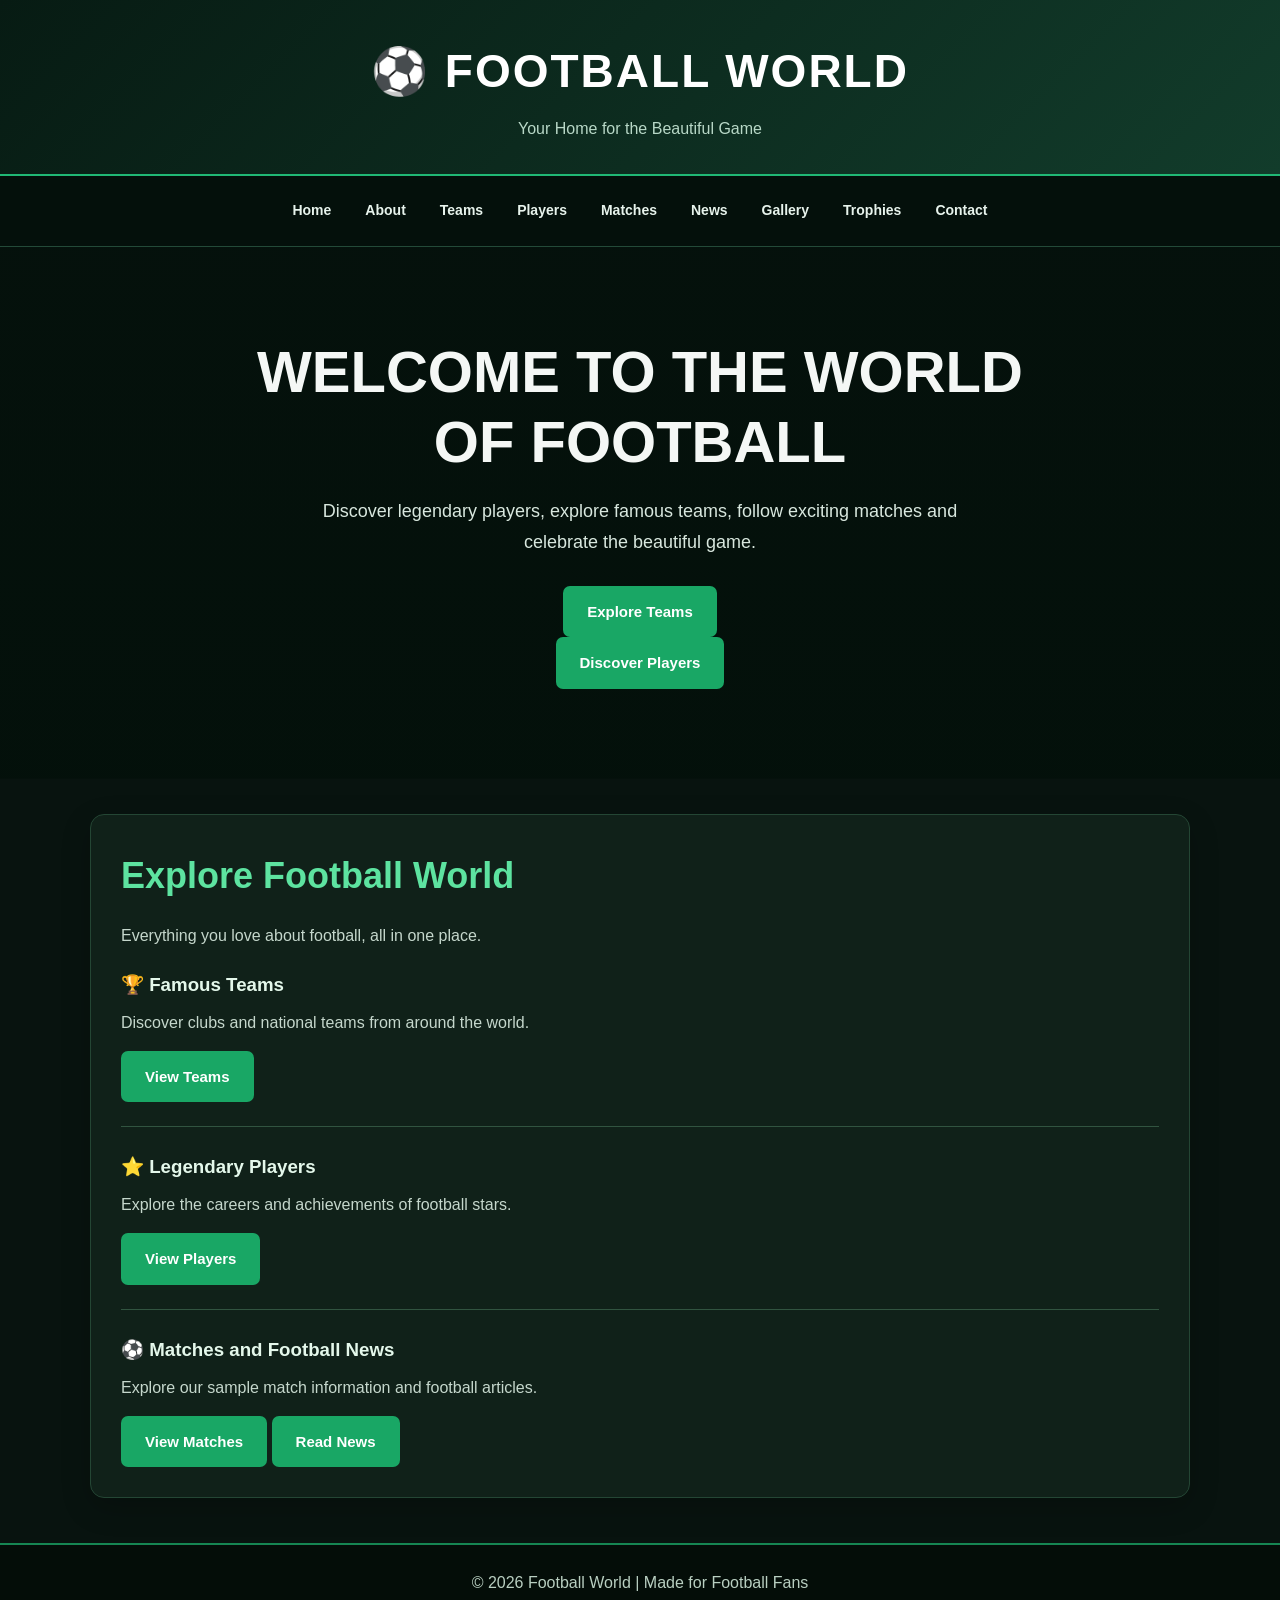
<file: index.html>
<!DOCTYPE html>

<html lang="en">

<head>

    <meta charset="UTF-8">

    <meta name="viewport" content="width=device-width, initial-scale=1.0">

    <title>Football World | Home</title>

    <link rel="stylesheet" href="style.css">

</head>

<body>

    <header>

        <h1>⚽ FOOTBALL WORLD</h1>

        <p>Your Home for the Beautiful Game</p>

    </header>

    <nav>

        <a href="index.html">Home</a>

        <a href="about.html">About</a>

        <a href="teams.html">Teams</a>

        <a href="players.html">Players</a>

        <a href="matches.html">Matches</a>

        <a href="news.html">News</a>

        <a href="gallery.html">Gallery</a>

        <a href="trophies.html">Trophies</a>

        <a href="contact.html">Contact</a>

    </nav>

    <main>

        <section class="hero">

            <h2>WELCOME TO THE WORLD OF FOOTBALL</h2>

            <p>

                Discover legendary players, explore famous teams,

                follow exciting matches and celebrate the beautiful game.

            </p>

            <a class="btn" href="teams.html">Explore Teams</a>

            <a class="btn" href="players.html">Discover Players</a>

        </section>

        <section class="content">

            <h2>Explore Football World</h2>

            <p>Everything you love about football, all in one place.</p>

            <h3>🏆 Famous Teams</h3>

            <p>Discover clubs and national teams from around the world.</p>

            <a class="btn" href="teams.html">View Teams</a>

            <hr>

            <h3>⭐ Legendary Players</h3>

            <p>Explore the careers and achievements of football stars.</p>

            <a class="btn" href="players.html">View Players</a>

            <hr>

            <h3>⚽ Matches and Football News</h3>

            <p>Explore our sample match information and football articles.</p>

            <a class="btn" href="matches.html">View Matches</a>

            <a class="btn" href="news.html">Read News</a>

        </section>

    </main>

    <footer>

        <p>© 2026 Football World | Made for Football Fans</p>

    </footer>

</body>

</html>
</file>
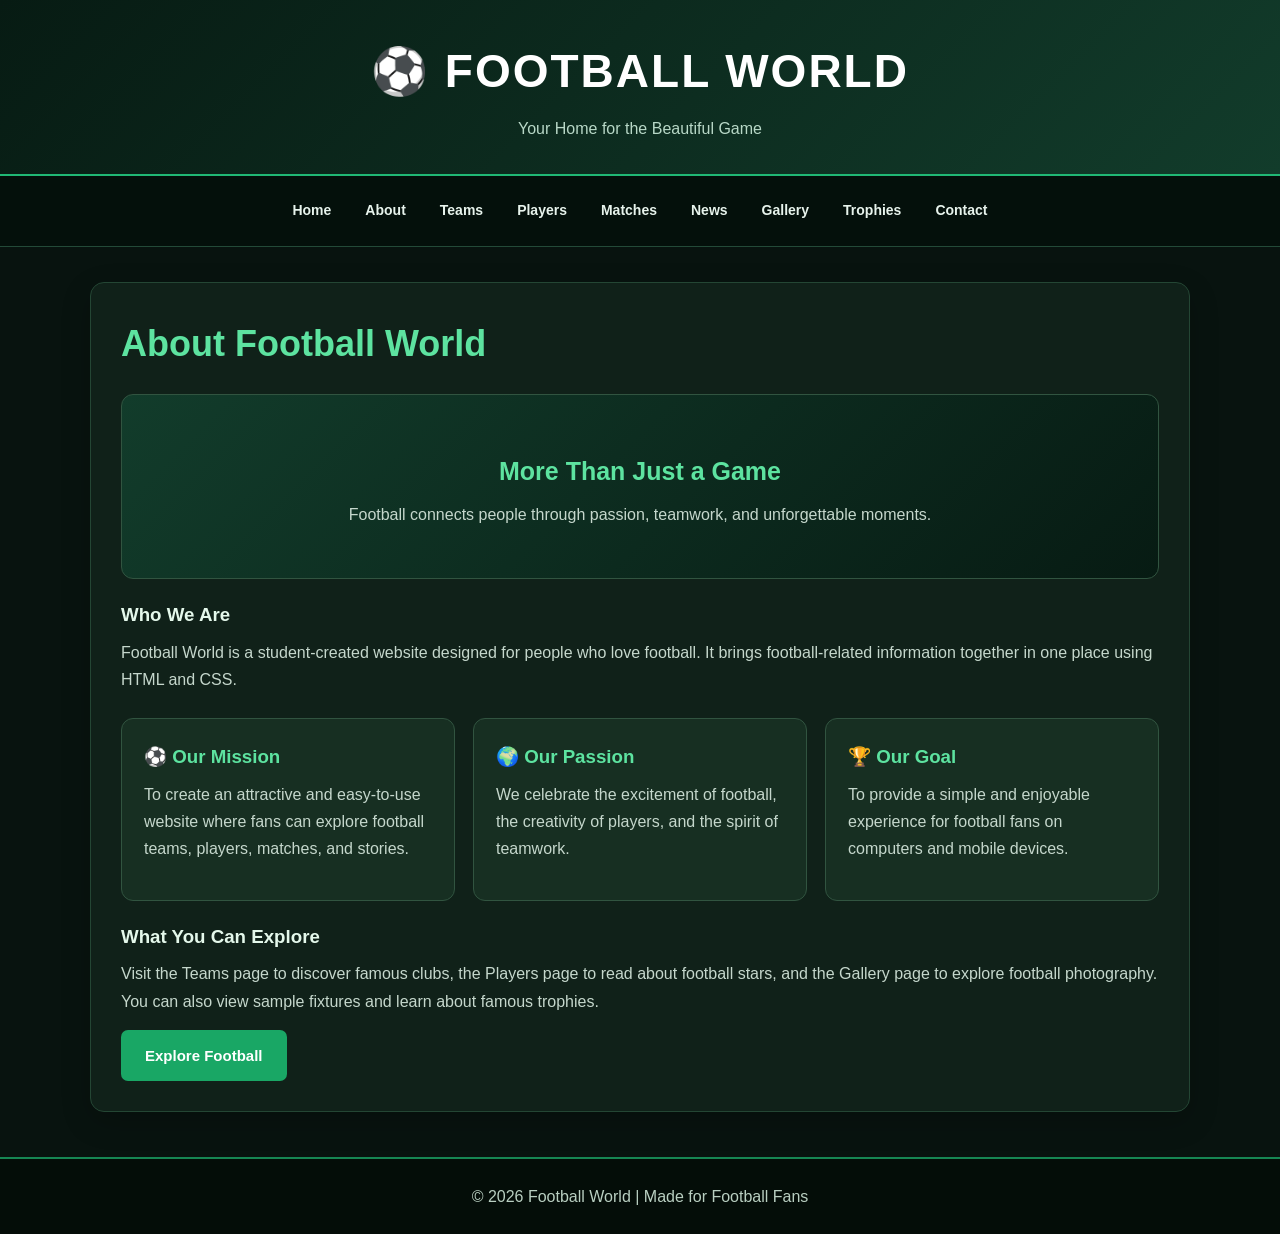
<file: about.html>
<!DOCTYPE html>

<html lang="en">

<head>

    <meta charset="UTF-8">

    <meta name="viewport" content="width=device-width, initial-scale=1.0">

    <title>About Us | Football World</title>

    <link rel="stylesheet" href="style.css">

    <style>

        .about-banner {

            padding: 35px 20px;

            margin: 20px 0;

            text-align: center;

            background: linear-gradient(135deg, #123c2b, #071b13);

            border: 1px solid #315440;

            border-radius: 12px;

        }

        .about-banner h3 {

            color: #5de3a0;

            font-size: 25px;

        }

        .about-grid {

            display: grid;

            grid-template-columns: repeat(auto-fit, minmax(220px, 1fr));

            gap: 18px;

            margin-top: 25px;

        }

        .about-card {

            background: #172f22;

            padding: 22px;

            border: 1px solid #315440;

            border-radius: 12px;

        }

        .about-card h3 {

            color: #5de3a0;

            margin-top: 0;

        }

    </style>

</head>

<body>

    <header>

        <h1>⚽ FOOTBALL WORLD</h1>

        <p>Your Home for the Beautiful Game</p>

    </header>

    <nav>

        <a href="index.html">Home</a>

        <a href="about.html">About</a>

        <a href="teams.html">Teams</a>

        <a href="players.html">Players</a>

        <a href="matches.html">Matches</a>

        <a href="news.html">News</a>

        <a href="gallery.html">Gallery</a>

        <a href="trophies.html">Trophies</a>

        <a href="contact.html">Contact</a>

    </nav>

    <main class="content">

        <h2>About Football World</h2>

        <div class="about-banner">

            <h3>More Than Just a Game</h3>

            <p>Football connects people through passion, teamwork, and unforgettable moments.</p>

        </div>

        <h3>Who We Are</h3>

        <p>Football World is a student-created website designed for people who love football. It brings football-related information together in one place using HTML and CSS.</p>

        <div class="about-grid">

            <section class="about-card">

                <h3>⚽ Our Mission</h3>

                <p>To create an attractive and easy-to-use website where fans can explore football teams, players, matches, and stories.</p>

            </section>

            <section class="about-card">

                <h3>🌍 Our Passion</h3>

                <p>We celebrate the excitement of football, the creativity of players, and the spirit of teamwork.</p>

            </section>

            <section class="about-card">

                <h3>🏆 Our Goal</h3>

                <p>To provide a simple and enjoyable experience for football fans on computers and mobile devices.</p>

            </section>

        </div>

        <h3>What You Can Explore</h3>

        <p>Visit the Teams page to discover famous clubs, the Players page to read about football stars, and the Gallery page to explore football photography. You can also view sample fixtures and learn about famous trophies.</p>

        <a class="btn" href="teams.html">Explore Football</a>

    </main>

    <footer>

        <p>© 2026 Football World | Made for Football Fans</p>

    </footer>

</body>

</html>
</file>
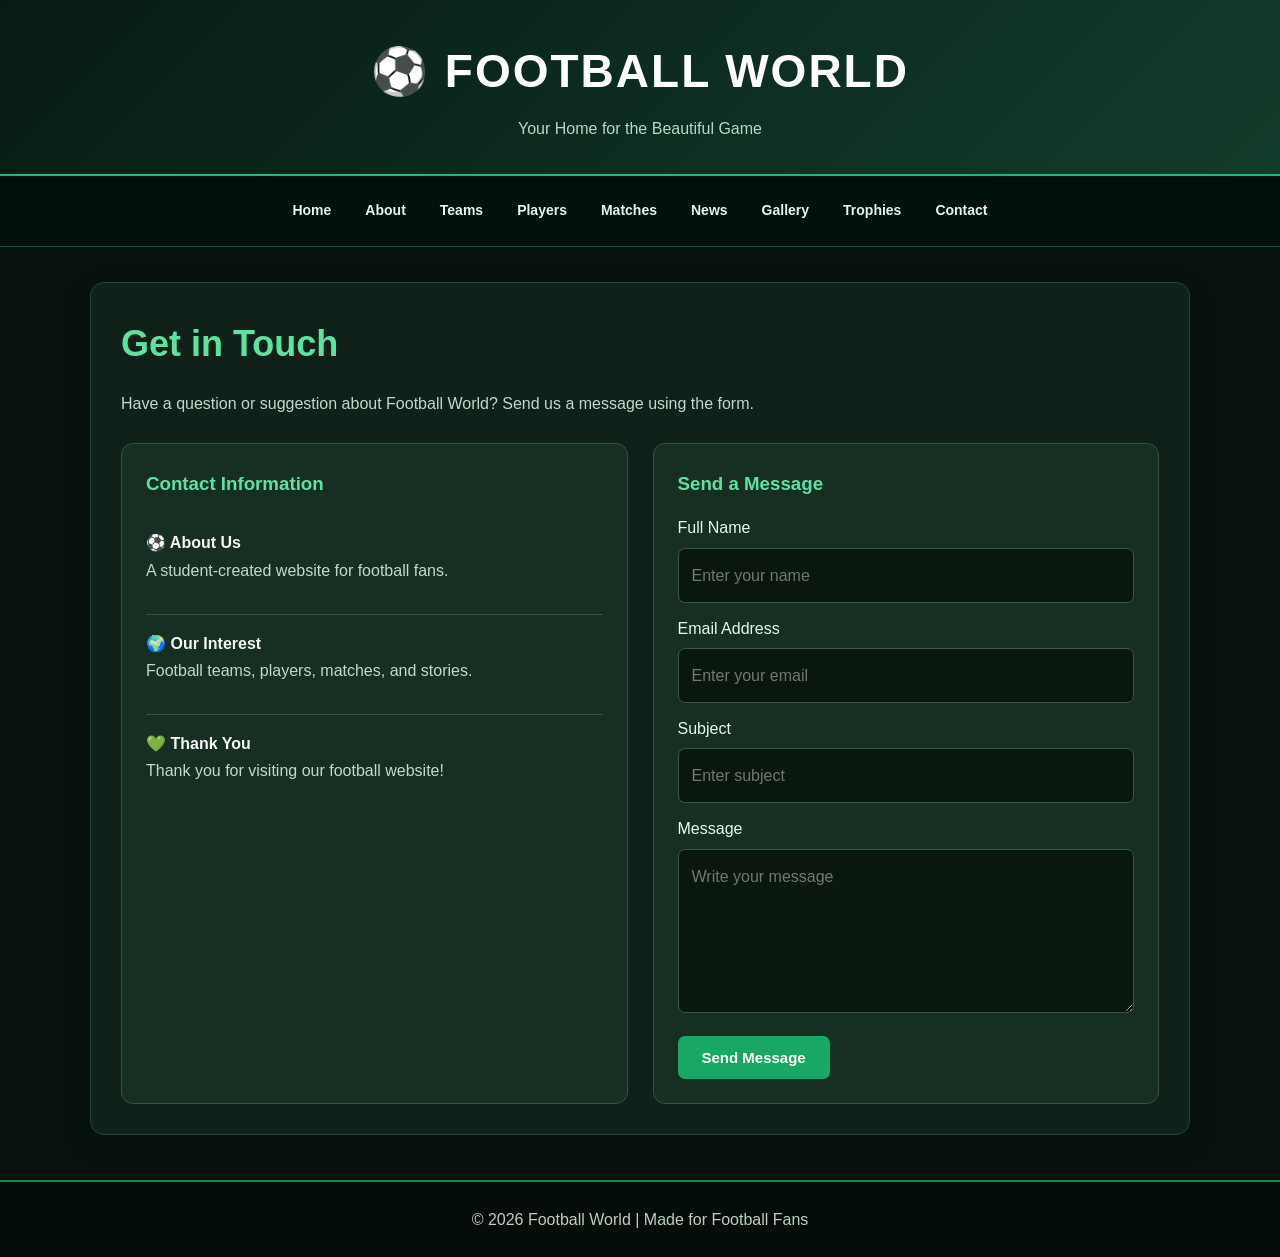
<file: contact.html>
<!DOCTYPE html>

<html lang="en">

<head>

    <meta charset="UTF-8">

    <meta name="viewport" content="width=device-width, initial-scale=1.0">

    <title>Contact Us | Football World</title>

    <link rel="stylesheet" href="style.css">

    <style>

        .contact-layout {

            display: grid;

            grid-template-columns: repeat(auto-fit, minmax(250px, 1fr));

            gap: 25px;

            margin-top: 25px;

        }

        .contact-info,

        .contact-form {

            background: #172f22;

            border: 1px solid #315440;

            border-radius: 12px;

            padding: 24px;

        }

        .contact-info h3,

        .contact-form h3 {

            color: #5de3a0;

            margin-top: 0;

            margin-bottom: 15px;

        }

        .contact-info .contact-item {

            padding: 15px 0;

            border-bottom: 1px solid #315440;

        }

        .contact-info .contact-item:last-child {

            border-bottom: none;

        }

        .contact-form label {

            display: block;

            margin-top: 12px;

            color: #e4f8eb;

        }

        .contact-form button {

            margin-top: 15px;

        }

    </style>

</head>

<body>

    <header>

        <h1>⚽ FOOTBALL WORLD</h1>

        <p>Your Home for the Beautiful Game</p>

    </header>

    <nav>

        <a href="index.html">Home</a>

        <a href="about.html">About</a>

        <a href="teams.html">Teams</a>

        <a href="players.html">Players</a>

        <a href="matches.html">Matches</a>

        <a href="news.html">News</a>

        <a href="gallery.html">Gallery</a>

        <a href="trophies.html">Trophies</a>

        <a href="contact.html">Contact</a>

    </nav>

    <main class="content">

        <h2>Get in Touch</h2>

        <p>Have a question or suggestion about Football World? Send us a message using the form.</p>

        <div class="contact-layout">

            <section class="contact-info">

                <h3>Contact Information</h3>

                <div class="contact-item">

                    <h4>⚽ About Us</h4>

                    <p>A student-created website for football fans.</p>

                </div>

                <div class="contact-item">

                    <h4>🌍 Our Interest</h4>

                    <p>Football teams, players, matches, and stories.</p>

                </div>

                <div class="contact-item">

                    <h4>💚 Thank You</h4>

                    <p>Thank you for visiting our football website!</p>

                </div>

            </section>

            <section class="contact-form">

                <h3>Send a Message</h3>

                <form action="#" method="post">

                    <label for="name">Full Name</label>

                    <input type="text" id="name" name="name"

                           placeholder="Enter your name" required>

                    <label for="email">Email Address</label>

                    <input type="email" id="email" name="email"

                           placeholder="Enter your email" required>

                    <label for="subject">Subject</label>

                    <input type="text" id="subject" name="subject"

                           placeholder="Enter subject" required>

                    <label for="message">Message</label>

                    <textarea id="message" name="message" rows="5"

                              placeholder="Write your message" required></textarea>

                    <button type="submit">Send Message</button>

                </form>

            </section>

        </div>

    </main>

    <footer>

        <p>© 2026 Football World | Made for Football Fans</p>

    </footer>

</body>

</html>
</file>
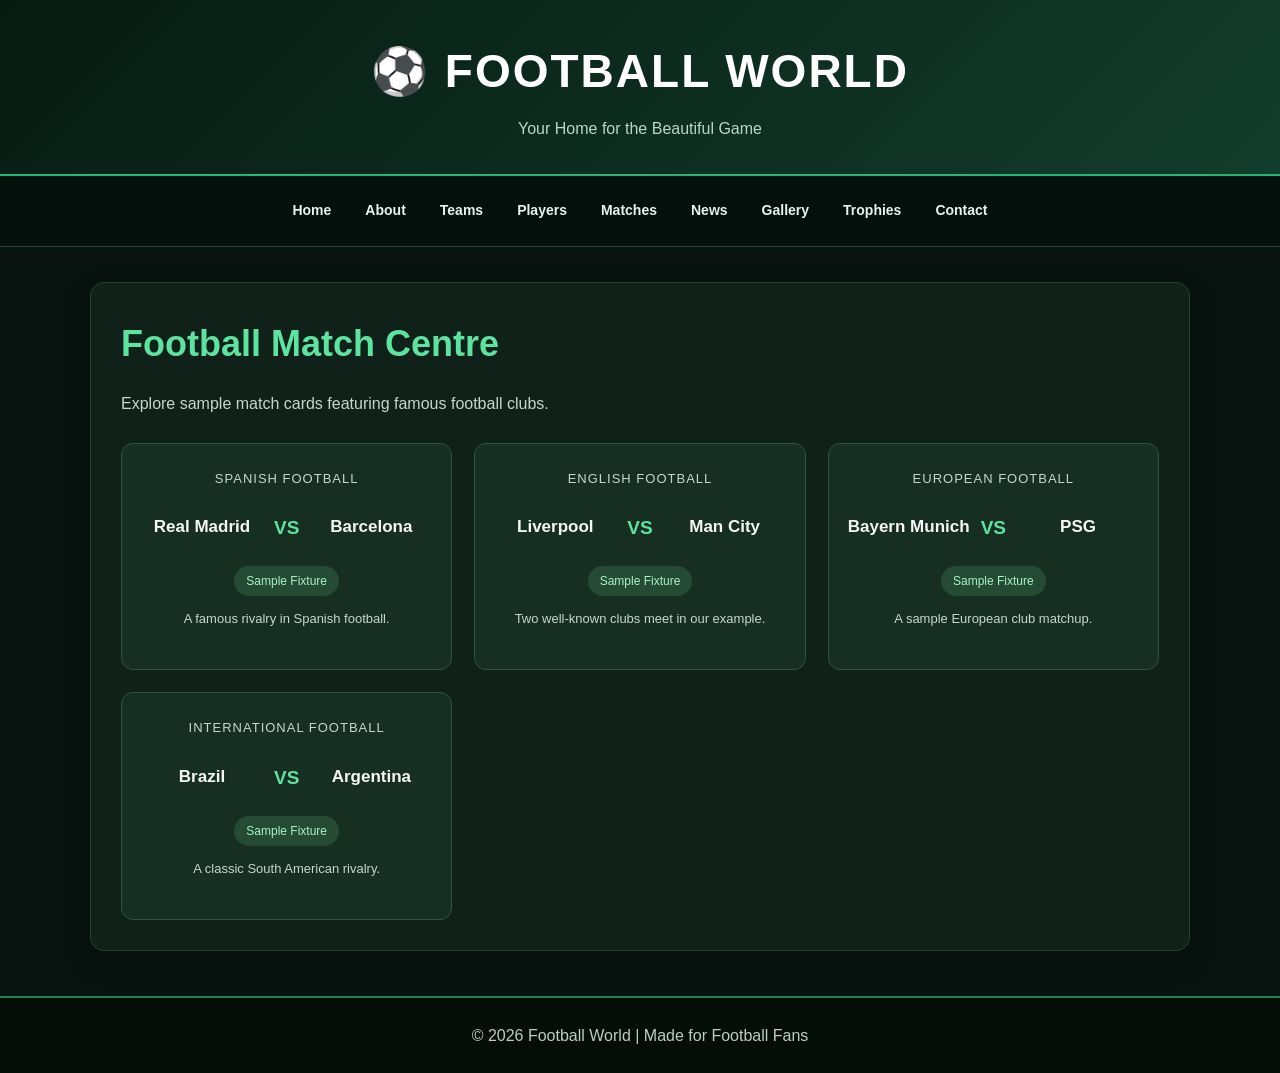
<file: matches.html>
<!DOCTYPE html>

<html lang="en">

<head>

    <meta charset="UTF-8">

    <meta name="viewport" content="width=device-width, initial-scale=1.0">

    <title>Football Matches | Football World</title>

    <link rel="stylesheet" href="style.css">

    <style>

        .match-grid {

            display: grid;

            grid-template-columns: repeat(auto-fit, minmax(250px, 1fr));

            gap: 22px;

            margin-top: 25px;

        }

        .match-card {

            background: #172f22;

            border: 1px solid #315440;

            border-radius: 12px;

            padding: 24px 18px;

            text-align: center;

            transition: transform 0.3s;

        }

        .match-card:hover {

            transform: translateY(-5px);

        }

        .competition {

            color: #5de3a0;

            font-size: 13px;

            text-transform: uppercase;

            letter-spacing: 1px;

        }

        .teams {

            display: flex;

            justify-content: space-around;

            align-items: center;

            gap: 10px;

            margin: 22px 0;

        }

        .team-name {

            flex: 1;

            font-size: 17px;

            font-weight: bold;

        }

        .vs {

            color: #5de3a0;

            font-size: 19px;

            font-weight: bold;

        }

        .match-status {

            display: inline-block;

            padding: 5px 12px;

            border-radius: 20px;

            background: #254b34;

            color: #a7f3c6;

            font-size: 12px;

        }

        .match-note {

            color: #c5d7cc;

            font-size: 13px;

            margin-top: 12px;

        }

    </style>

</head>

<body>

    <header>

        <h1>⚽ FOOTBALL WORLD</h1>

        <p>Your Home for the Beautiful Game</p>

    </header>

    <nav>

        <a href="index.html">Home</a>

        <a href="about.html">About</a>

        <a href="teams.html">Teams</a>

        <a href="players.html">Players</a>

        <a href="matches.html">Matches</a>

        <a href="news.html">News</a>

        <a href="gallery.html">Gallery</a>

        <a href="trophies.html">Trophies</a>

        <a href="contact.html">Contact</a>

    </nav>

    <main class="content">

        <h2>Football Match Centre</h2>

        <p>Explore sample match cards featuring famous football clubs.</p>

        <div class="match-grid">

            <article class="match-card">

                <p class="competition">Spanish Football</p>

                <div class="teams">

                    <div class="team-name">Real Madrid</div>

                    <div class="vs">VS</div>

                    <div class="team-name">Barcelona</div>

                </div>

                <span class="match-status">Sample Fixture</span>

                <p class="match-note">A famous rivalry in Spanish football.</p>

            </article>

            <article class="match-card">

                <p class="competition">English Football</p>

                <div class="teams">

                    <div class="team-name">Liverpool</div>

                    <div class="vs">VS</div>

                    <div class="team-name">Man City</div>

                </div>

                <span class="match-status">Sample Fixture</span>

                <p class="match-note">Two well-known clubs meet in our example.</p>

            </article>

            <article class="match-card">

                <p class="competition">European Football</p>

                <div class="teams">

                    <div class="team-name">Bayern Munich</div>

                    <div class="vs">VS</div>

                    <div class="team-name">PSG</div>

                </div>

                <span class="match-status">Sample Fixture</span>

                <p class="match-note">A sample European club matchup.</p>

            </article>

            <article class="match-card">

                <p class="competition">International Football</p>

                <div class="teams">

                    <div class="team-name">Brazil</div>

                    <div class="vs">VS</div>

                    <div class="team-name">Argentina</div>

                </div>

                <span class="match-status">Sample Fixture</span>

                <p class="match-note">A classic South American rivalry.</p>

            </article>

        </div>

    </main>

    <footer>

        <p>© 2026 Football World | Made for Football Fans</p>

    </footer>

</body>

</html>
</file>
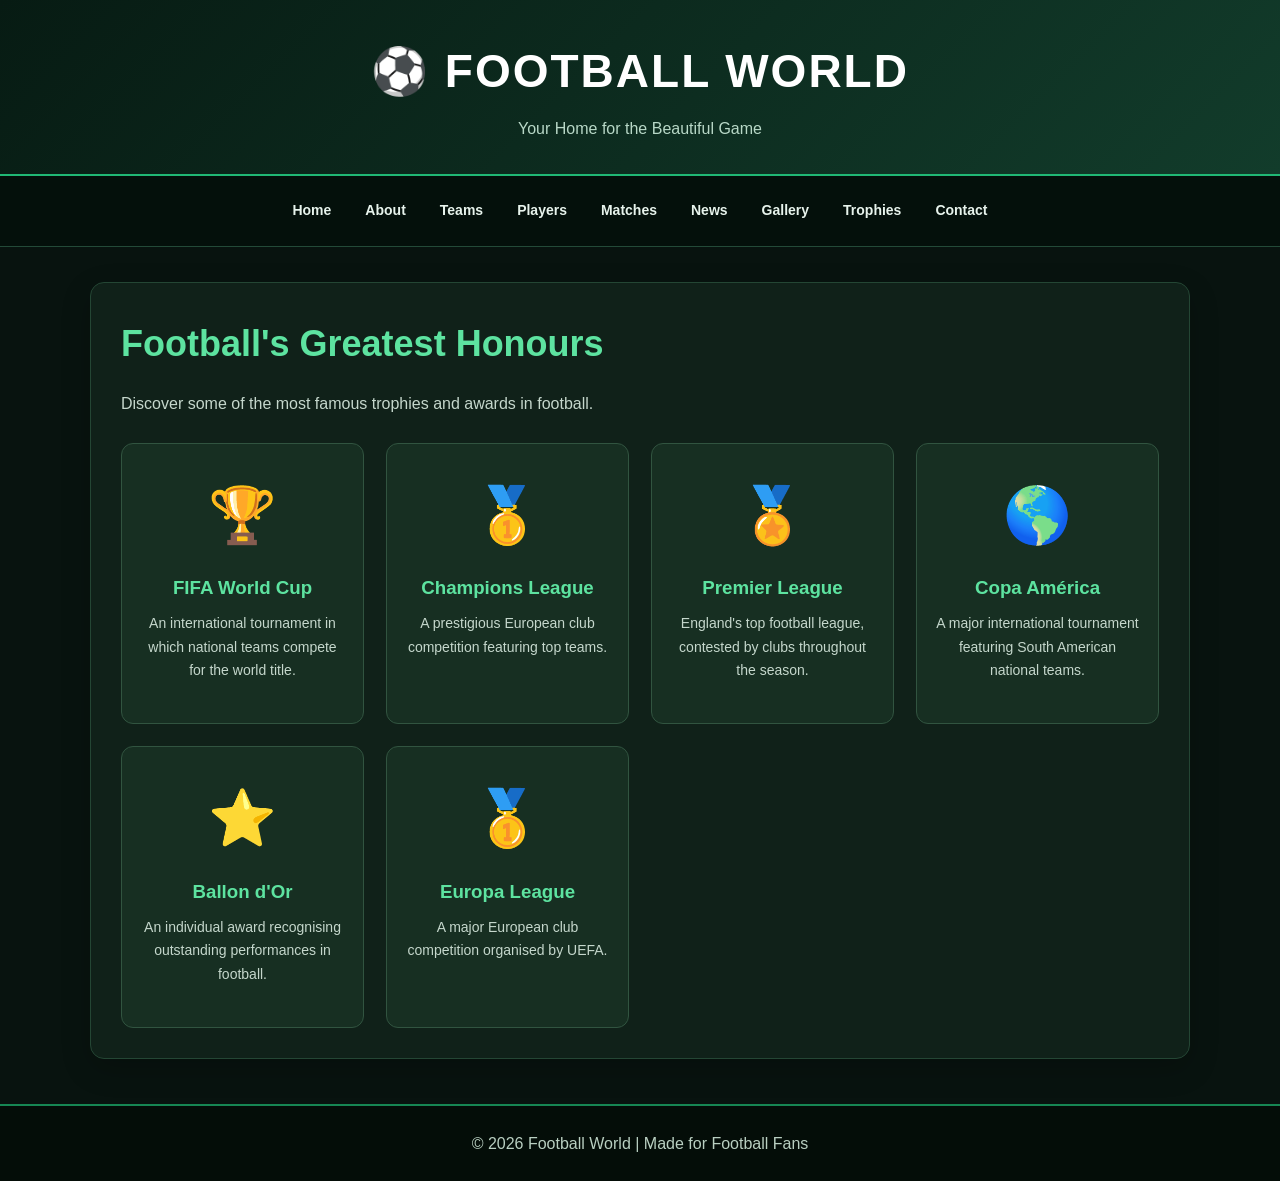
<file: trophies.html>
<!DOCTYPE html>

<html lang="en">

<head>

    <meta charset="UTF-8">

    <meta name="viewport" content="width=device-width, initial-scale=1.0">

    <title>Football Trophies | Football World</title>

    <link rel="stylesheet" href="style.css">

    <style>

        .trophy-grid {

            display: grid;

            grid-template-columns: repeat(auto-fit, minmax(220px, 1fr));

            gap: 22px;

            margin-top: 25px;

        }

        .trophy-card {

            background: #172f22;

            border: 1px solid #315440;

            border-radius: 12px;

            padding: 25px 18px;

            text-align: center;

            transition: transform 0.3s;

        }

        .trophy-card:hover {

            transform: translateY(-6px);

        }

        .trophy-icon {

            font-size: 55px;

            margin-bottom: 10px;

        }

        .trophy-card h3 {

            color: #5de3a0;

            margin: 8px 0;

        }

        .trophy-card p {

            font-size: 14px;

        }

    </style>

</head>

<body>

    <header>

        <h1>⚽ FOOTBALL WORLD</h1>

        <p>Your Home for the Beautiful Game</p>

    </header>

    <nav>

        <a href="index.html">Home</a>

        <a href="about.html">About</a>

        <a href="teams.html">Teams</a>

        <a href="players.html">Players</a>

        <a href="matches.html">Matches</a>

        <a href="news.html">News</a>

        <a href="gallery.html">Gallery</a>

        <a href="trophies.html">Trophies</a>

        <a href="contact.html">Contact</a>

    </nav>

    <main class="content">

        <h2>Football's Greatest Honours</h2>

        <p>Discover some of the most famous trophies and awards in football.</p>

        <div class="trophy-grid">

            <article class="trophy-card">

                <div class="trophy-icon">🏆</div>

                <h3>FIFA World Cup</h3>

                <p>An international tournament in which national teams compete for the world title.</p>

            </article>

            <article class="trophy-card">

                <div class="trophy-icon">🥇</div>

                <h3>Champions League</h3>

                <p>A prestigious European club competition featuring top teams.</p>

            </article>

            <article class="trophy-card">

                <div class="trophy-icon">🏅</div>

                <h3>Premier League</h3>

                <p>England's top football league, contested by clubs throughout the season.</p>

            </article>

            <article class="trophy-card">

                <div class="trophy-icon">🌎</div>

                <h3>Copa América</h3>

                <p>A major international tournament featuring South American national teams.</p>

            </article>

            <article class="trophy-card">

                <div class="trophy-icon">⭐</div>

                <h3>Ballon d'Or</h3>

                <p>An individual award recognising outstanding performances in football.</p>

            </article>

            <article class="trophy-card">

                <div class="trophy-icon">🥇</div>

                <h3>Europa League</h3>

                <p>A major European club competition organised by UEFA.</p>

            </article>

        </div>

    </main>

    <footer>

        <p>© 2026 Football World | Made for Football Fans</p>

    </footer>

</body>

</html>
</file>
<file: style.css>
* {
    margin: 0;
    padding: 0;
    box-sizing: border-box;
}

html {
    scroll-behavior: smooth;
    scroll-padding-top: 75px;
}

body {
    font-family: Arial, Helvetica, sans-serif;
    background: #08130f;
    color: #f4f7f5;
    line-height: 1.7;
}

/* Website Header */
header {
    background: linear-gradient(135deg, #071b13, #123c2b);
    color: white;
    text-align: center;
    padding: 32px 15px;
    border-bottom: 2px solid #20b875;
}

header h1 {
    font-size: clamp(30px, 5vw, 46px);
    letter-spacing: 2px;
    font-weight: 800;
}

header p {
    color: #b8d8c7;
    margin-top: 5px;
}

/* Navigation */
nav {
    background: rgba(5, 17, 12, 0.97);
    display: flex;
    justify-content: center;
    align-items: center;
    flex-wrap: wrap;
    gap: 8px;
    padding: 14px 10px;
    position: sticky;
    top: 0;
    z-index: 100;
    border-bottom: 1px solid #234a38;
}

nav a {
    color: #e7f3ec;
    text-decoration: none;
    padding: 9px 13px;
    font-size: 14px;
    font-weight: bold;
    border-radius: 6px;
    transition: 0.25s;
}

nav a:hover {
    background: #168653;
    color: white;
}

/* Home Page Hero */
.hero {
    min-height: 480px;
    padding: 90px 20px;
    display: flex;
    flex-direction: column;
    justify-content: center;
    align-items: center;
    text-align: center;
    background:
        linear-gradient(rgba(3, 16, 10, 0.65),
                        rgba(3, 16, 10, 0.90)),
        url("https://images.unsplash.com/photo-1522778119026-d647f0596c20?auto=format&fit=crop&w=1600&q=85");
    background-size: cover;
    background-position: center;
}

.hero h2 {
    font-size: clamp(32px, 6vw, 58px);
    line-height: 1.2;
    margin-bottom: 20px;
    max-width: 850px;
}

.hero p {
    color: #d8e7de;
    font-size: 18px;
    max-width: 650px;
    margin-bottom: 28px;
}

/* Buttons */
.btn,
button {
    display: inline-block;
    background: #19a765;
    color: white;
    padding: 13px 24px;
    text-decoration: none;
    border: none;
    border-radius: 7px;
    font-size: 15px;
    font-weight: bold;
    cursor: pointer;
    transition: 0.25s;
}

.btn:hover,
button:hover {
    background: #117748;
    transform: translateY(-2px);
}

/* Main Content */
.content {
    max-width: 1100px;
    width: calc(100% - 32px);
    margin: 35px auto;
    padding: 30px;
    background: #102119;
    border: 1px solid #244634;
    border-radius: 14px;
    box-shadow: 0 10px 30px rgba(0, 0, 0, 0.2);
}

.content h2 {
    font-size: clamp(27px, 4vw, 36px);
    color: #5de3a0;
    margin-bottom: 16px;
}

.content h3 {
    color: #e4f8eb;
    margin: 20px 0 8px;
}

.content p {
    color: #c5d7cc;
    margin-bottom: 15px;
}

.content hr {
    border: none;
    border-top: 1px solid #315440;
    margin: 24px 0;
}

/* Images */
.content img {
    display: block;
    width: 100%;
    height: auto;
    max-height: 450px;
    object-fit: cover;
    border-radius: 10px;
    margin: 18px 0;
}

/* Contact Form */
form p {
    margin: 18px 0;
}

input,
textarea {
    width: 100%;
    padding: 13px;
    margin-top: 6px;
    background: #09170f;
    color: white;
    border: 1px solid #365945;
    border-radius: 7px;
    font: inherit;
}

input:focus,
textarea:focus {
    outline: 2px solid #19a765;
    border-color: #19a765;
}

textarea {
    resize: vertical;
}

/* Footer */
footer {
    background: #040d08;
    color: #b9cfc1;
    text-align: center;
    padding: 24px 15px;
    margin-top: 45px;
    border-top: 2px solid #168653;
}

footer p {
    margin: 0;
}

/* Mobile Design */
@media (max-width: 600px) {
    header {
        padding: 24px 10px;
    }

    nav {
        gap: 4px;
        padding: 9px 5px;
    }

    nav a {
        padding: 8px;
        font-size: 12px;
    }

    .hero {
        min-height: 400px;
        padding: 65px 16px;
    }

    .hero p {
        font-size: 16px;
    }

    .content {
        width: calc(100% - 20px);
        margin: 20px auto;
        padding: 20px 15px;
    }
}
</file>
